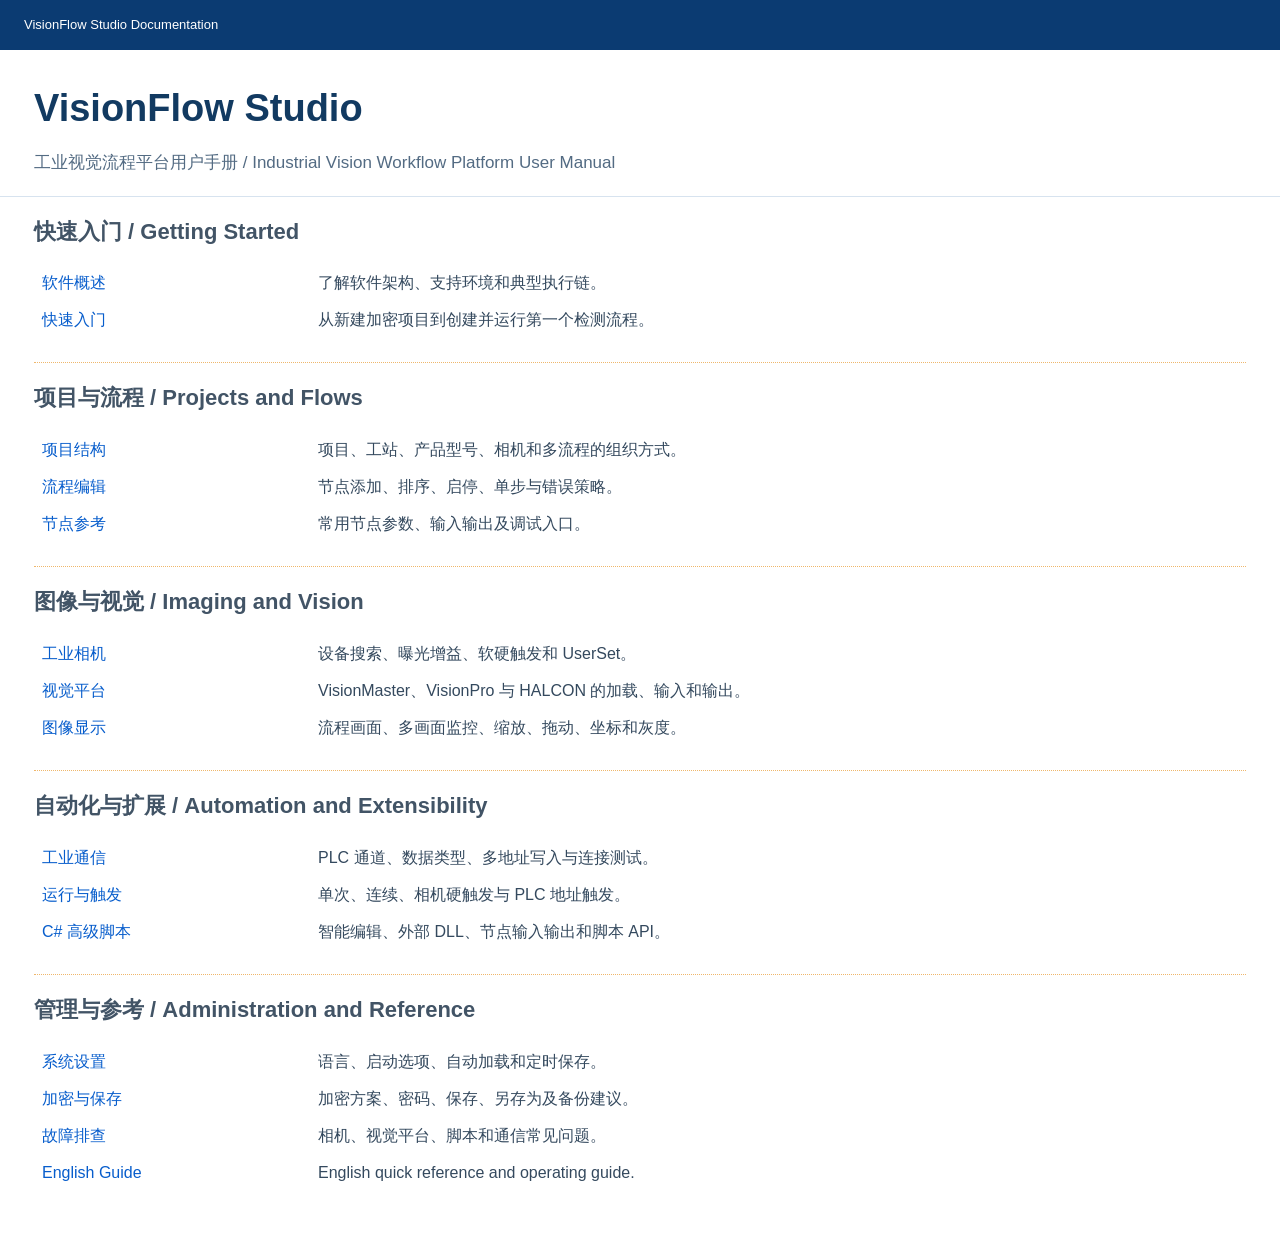
<file: src/VisionFlowStudio.App/Help/index.html>
<!doctype html>
<html lang="zh-CN">
<head>
  <meta charset="utf-8">
  <title>VisionFlow Studio Help</title>
  <link rel="stylesheet" href="style.css">
  <style>
    body{max-width:none;margin:0;padding:0;background:#fff;color:#25364a;font-family:"Microsoft YaHei UI","Segoe UI",sans-serif}
    .top{background:#0b3b72;color:#fff;padding:14px 24px;font-size:13px}.hero{padding:26px 34px 18px;border-bottom:1px solid #d7e3ef}
    .brand{font-size:38px;font-weight:700;color:#123a61;margin:0 0 8px}.sub{font-size:17px;color:#536b83;margin:0}
    .content{padding:16px 34px 40px}.section{margin:0 0 24px}.section h2{font-size:22px;color:#425466;margin:0 0 11px;border:0;padding:0}
    .topics{width:100%;border-collapse:collapse}.topics td{padding:5px 8px;vertical-align:top;border:0}.topics td:first-child{width:260px}
    a{color:#075dcc;text-decoration:none}a:hover{text-decoration:underline}.desc{color:#34495e}.line{border-top:1px dotted #efb76c;margin:16px 0}
  </style>
</head>
<body>
  <div class="top">VisionFlow Studio Documentation</div>
  <div class="hero"><div class="brand">VisionFlow Studio</div><p class="sub">工业视觉流程平台用户手册 / Industrial Vision Workflow Platform User Manual</p></div>
  <div class="content">
    <div class="section"><h2>快速入门 / Getting Started</h2><table class="topics">
      <tr><td><a href="manual.html#overview">软件概述</a></td><td class="desc">了解软件架构、支持环境和典型执行链。</td></tr>
      <tr><td><a href="manual.html#quick-start">快速入门</a></td><td class="desc">从新建加密项目到创建并运行第一个检测流程。</td></tr>
    </table></div><div class="line"></div>
    <div class="section"><h2>项目与流程 / Projects and Flows</h2><table class="topics">
      <tr><td><a href="manual.html#project">项目结构</a></td><td class="desc">项目、工站、产品型号、相机和多流程的组织方式。</td></tr>
      <tr><td><a href="manual.html#flow">流程编辑</a></td><td class="desc">节点添加、排序、启停、单步与错误策略。</td></tr>
      <tr><td><a href="manual.html#nodes">节点参考</a></td><td class="desc">常用节点参数、输入输出及调试入口。</td></tr>
    </table></div><div class="line"></div>
    <div class="section"><h2>图像与视觉 / Imaging and Vision</h2><table class="topics">
      <tr><td><a href="manual.html#camera">工业相机</a></td><td class="desc">设备搜索、曝光增益、软硬触发和 UserSet。</td></tr>
      <tr><td><a href="manual.html#vision">视觉平台</a></td><td class="desc">VisionMaster、VisionPro 与 HALCON 的加载、输入和输出。</td></tr>
      <tr><td><a href="manual.html#image">图像显示</a></td><td class="desc">流程画面、多画面监控、缩放、拖动、坐标和灰度。</td></tr>
    </table></div><div class="line"></div>
    <div class="section"><h2>自动化与扩展 / Automation and Extensibility</h2><table class="topics">
      <tr><td><a href="manual.html#communication">工业通信</a></td><td class="desc">PLC 通道、数据类型、多地址写入与连接测试。</td></tr>
      <tr><td><a href="manual.html#trigger">运行与触发</a></td><td class="desc">单次、连续、相机硬触发与 PLC 地址触发。</td></tr>
      <tr><td><a href="manual.html#script">C# 高级脚本</a></td><td class="desc">智能编辑、外部 DLL、节点输入输出和脚本 API。</td></tr>
    </table></div><div class="line"></div>
    <div class="section"><h2>管理与参考 / Administration and Reference</h2><table class="topics">
      <tr><td><a href="manual.html#settings">系统设置</a></td><td class="desc">语言、启动选项、自动加载和定时保存。</td></tr>
      <tr><td><a href="manual.html#security">加密与保存</a></td><td class="desc">加密方案、密码、保存、另存为及备份建议。</td></tr>
      <tr><td><a href="manual.html#troubleshooting">故障排查</a></td><td class="desc">相机、视觉平台、脚本和通信常见问题。</td></tr>
      <tr><td><a href="manual.html#english">English Guide</a></td><td class="desc">English quick reference and operating guide.</td></tr>
    </table></div>
  </div>
</body></html>
</file>
<file: src/VisionFlowStudio.App/Help/style.css>
body{font-family:"Microsoft YaHei UI","Segoe UI",sans-serif;color:#17324d;background:#fff;margin:0;line-height:1.7}header{background:linear-gradient(135deg,#0b6faf,#35b8e8);color:#fff;padding:28px 28px 22px}header h1{margin:0 0 5px;font-size:30px}header p{margin:0;opacity:.9}.wrap{box-sizing:border-box;width:100%;max-width:none;margin:0;padding:24px 28px 60px}nav{background:#eef8ff;border:1px solid #b9ddf5;border-radius:8px;padding:18px 24px;margin-bottom:28px}nav a{display:inline-block;margin:4px 18px 4px 0;color:#056ca8;text-decoration:none}h2{border-left:5px solid #0ea5e9;padding-left:12px;margin-top:42px;color:#0d4f7c}h3{color:#16638f;margin-top:25px}.note,.warning,.tip{padding:12px 16px;border-radius:6px;margin:14px 0}.note{background:#eef8ff;border-left:4px solid #38a8dc}.tip{background:#edf9f2;border-left:4px solid #18a36b}.warning{background:#fff4e8;border-left:4px solid #ee8b2d}table{border-collapse:collapse;width:100%;margin:14px 0}th,td{border:1px solid #c9ddeb;padding:8px 10px;text-align:left;vertical-align:top}th{background:#eaf6ff}code{font-family:Consolas,monospace;background:#edf3f7;padding:1px 4px;border-radius:3px}.steps>li{margin:7px 0}.en{border-top:3px solid #b9ddf5;margin-top:60px;padding-top:15px}.small{color:#64748b;font-size:12px}.kbd{border:1px solid #9eb4c4;border-bottom-width:2px;border-radius:4px;padding:1px 6px;background:#fff;font-family:Consolas}a{color:#0678b7}
</file>
